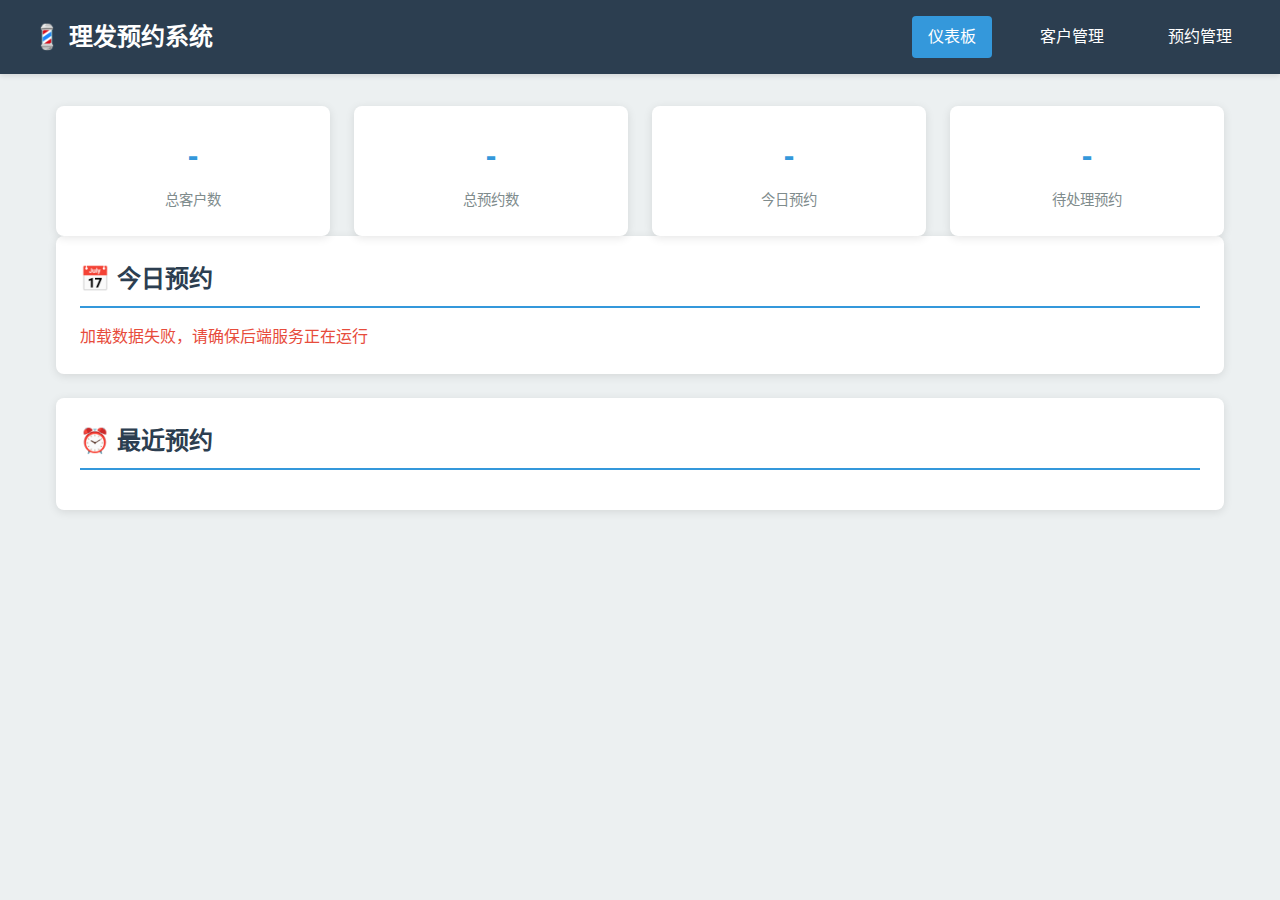
<file: frontend/index.html>
<!DOCTYPE html>
<html lang="zh-CN">
<head>
    <meta charset="UTF-8">
    <meta name="viewport" content="width=device-width, initial-scale=1.0">
    <title>理发预约系统 - 仪表板</title>
    <link rel="stylesheet" href="css/style.css">
</head>
<body>
    <nav class="navbar">
        <h1>💈 理发预约系统</h1>
        <div class="nav-links">
            <a href="index.html" class="active">仪表板</a>
            <a href="customers.html">客户管理</a>
            <a href="appointments.html">预约管理</a>
        </div>
    </nav>

    <div class="container">
        <div class="stats-grid">
            <div class="stat-card">
                <h3 id="totalCustomers">-</h3>
                <p>总客户数</p>
            </div>
            <div class="stat-card">
                <h3 id="totalAppointments">-</h3>
                <p>总预约数</p>
            </div>
            <div class="stat-card">
                <h3 id="todayAppointments">-</h3>
                <p>今日预约</p>
            </div>
            <div class="stat-card">
                <h3 id="pendingAppointments">-</h3>
                <p>待处理预约</p>
            </div>
        </div>

        <div class="card">
            <h2>📅 今日预约</h2>
            <div id="todayAppointmentsList">
                <p>加载中...</p>
            </div>
        </div>

        <div class="card">
            <h2>⏰ 最近预约</h2>
            <div id="recentAppointmentsList">
                <p>加载中...</p>
            </div>
        </div>
    </div>

    <script src="js/api.js"></script>
    <script src="js/dashboard.js"></script>
</body>
</html>
</file>
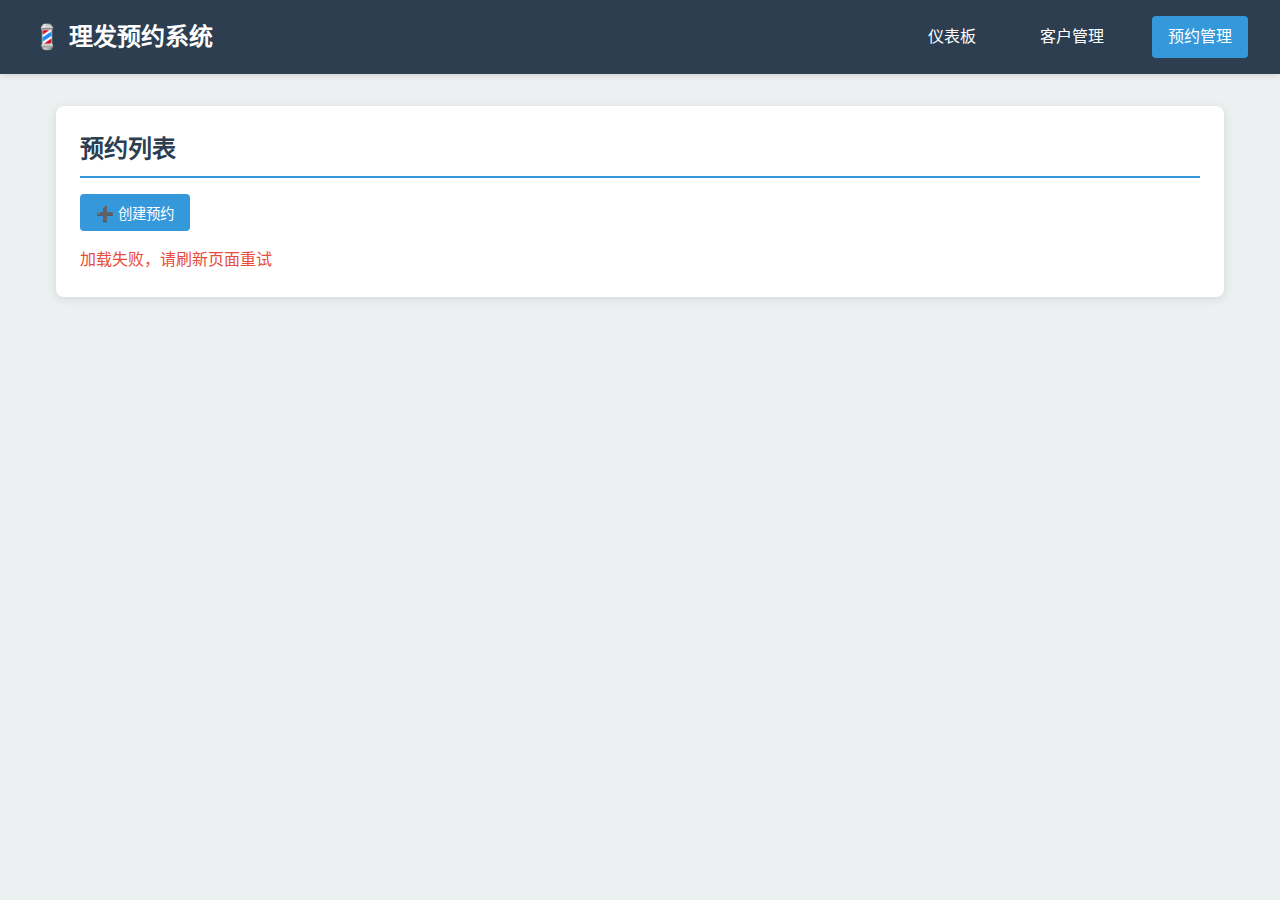
<file: frontend/appointments.html>
<!DOCTYPE html>
<html lang="zh-CN">
<head>
    <meta charset="UTF-8">
    <meta name="viewport" content="width=device-width, initial-scale=1.0">
    <title>预约管理 - 理发预约系统</title>
    <link rel="stylesheet" href="css/style.css">
</head>
<body>
    <nav class="navbar">
        <h1>💈 理发预约系统</h1>
        <div class="nav-links">
            <a href="index.html">仪表板</a>
            <a href="customers.html">客户管理</a>
            <a href="appointments.html" class="active">预约管理</a>
        </div>
    </nav>

    <div class="container">
        <div class="card">
            <h2>预约列表</h2>
            <button class="btn btn-primary" onclick="openAppointmentModal()">➕ 创建预约</button>
            <div id="appointmentsTable" style="margin-top: 1rem;">
                <p>加载中...</p>
            </div>
        </div>
    </div>

    <!-- 添加/编辑预约模态框 -->
    <div id="appointmentModal" class="modal">
        <div class="modal-content">
            <div class="modal-header">
                <h2 id="appointmentModalTitle">创建预约</h2>
                <button class="modal-close" onclick="closeAppointmentModal()">&times;</button>
            </div>
            <form id="appointmentForm" onsubmit="saveAppointment(event)">
                <input type="hidden" id="appointmentId">
                <div class="form-group">
                    <label for="appointmentCustomer">客户 *</label>
                    <select id="appointmentCustomer" required>
                        <option value="">请选择客户</option>
                    </select>
                </div>
                <div class="form-group">
                    <label for="appointmentDate">日期 *</label>
                    <input type="date" id="appointmentDate" required>
                </div>
                <div class="form-group">
                    <label for="appointmentTime">时间 *</label>
                    <input type="time" id="appointmentTime" required>
                </div>
                <div class="form-group">
                    <label for="appointmentNotes">备注</label>
                    <textarea id="appointmentNotes" rows="3"></textarea>
                </div>
                <div class="form-group">
                    <label for="appointmentStatus">状态</label>
                    <select id="appointmentStatus">
                        <option value="pending">待处理</option>
                        <option value="confirmed">已确认</option>
                        <option value="completed">已完成</option>
                        <option value="cancelled">已取消</option>
                    </select>
                </div>
                <div class="modal-footer">
                    <button type="button" class="btn" onclick="closeAppointmentModal()">取消</button>
                    <button type="submit" class="btn btn-primary">保存</button>
                </div>
            </form>
        </div>
    </div>

    <script src="js/api.js"></script>
    <script src="js/appointments.js"></script>
</body>
</html>
</file>
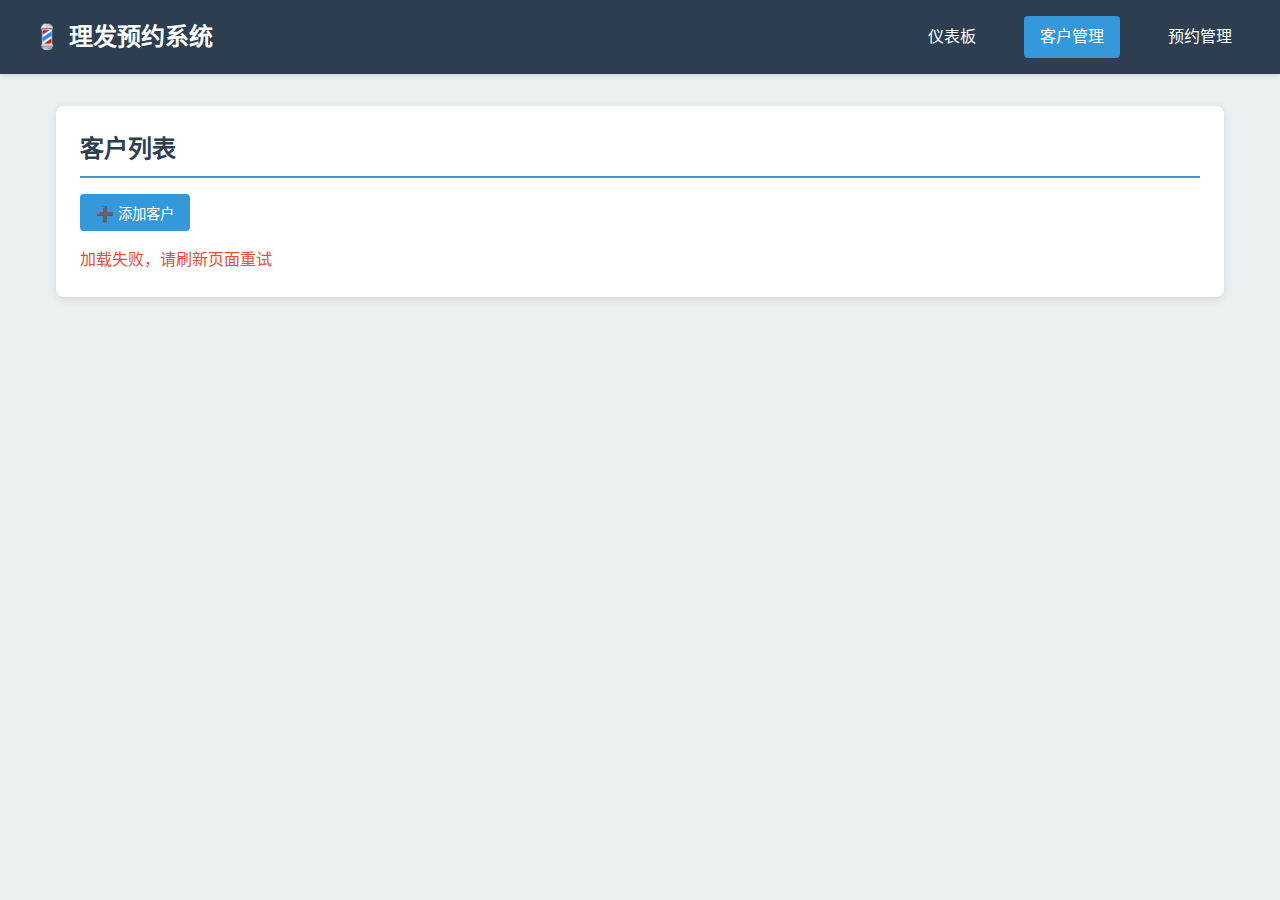
<file: frontend/customers.html>
<!DOCTYPE html>
<html lang="zh-CN">
<head>
    <meta charset="UTF-8">
    <meta name="viewport" content="width=device-width, initial-scale=1.0">
    <title>客户管理 - 理发预约系统</title>
    <link rel="stylesheet" href="css/style.css">
</head>
<body>
    <nav class="navbar">
        <h1>💈 理发预约系统</h1>
        <div class="nav-links">
            <a href="index.html">仪表板</a>
            <a href="customers.html" class="active">客户管理</a>
            <a href="appointments.html">预约管理</a>
        </div>
    </nav>

    <div class="container">
        <div class="card">
            <h2>客户列表</h2>
            <button class="btn btn-primary" onclick="openCustomerModal()">➕ 添加客户</button>
            <div id="customersTable" style="margin-top: 1rem;">
                <p>加载中...</p>
            </div>
        </div>
    </div>

    <!-- 添加/编辑客户模态框 -->
    <div id="customerModal" class="modal">
        <div class="modal-content">
            <div class="modal-header">
                <h2 id="modalTitle">添加客户</h2>
                <button class="modal-close" onclick="closeCustomerModal()">&times;</button>
            </div>
            <form id="customerForm" onsubmit="saveCustomer(event)">
                <input type="hidden" id="customerId">
                <div class="form-group">
                    <label for="customerName">姓名 *</label>
                    <input type="text" id="customerName" required>
                </div>
                <div class="form-group">
                    <label for="customerPhone">电话 *</label>
                    <input type="tel" id="customerPhone" required>
                </div>
                <div class="modal-footer">
                    <button type="button" class="btn" onclick="closeCustomerModal()">取消</button>
                    <button type="submit" class="btn btn-primary">保存</button>
                </div>
            </form>
        </div>
    </div>

    <script src="js/api.js"></script>
    <script src="js/customers.js"></script>
</body>
</html>
</file>
<file: frontend/css/style.css>
/* 全局样式 */
* {
    margin: 0;
    padding: 0;
    box-sizing: border-box;
}

:root {
    --primary-color: #2c3e50;
    --secondary-color: #3498db;
    --success-color: #27ae60;
    --warning-color: #f39c12;
    --danger-color: #e74c3c;
    --light-bg: #ecf0f1;
    --border-color: #bdc3c7;
}

body {
    font-family: 'Segoe UI', Tahoma, Geneva, Verdana, sans-serif;
    background-color: var(--light-bg);
    color: var(--primary-color);
    line-height: 1.6;
}

/* 导航栏 */
.navbar {
    background-color: var(--primary-color);
    padding: 1rem 2rem;
    display: flex;
    justify-content: space-between;
    align-items: center;
    box-shadow: 0 2px 5px rgba(0,0,0,0.1);
}

.navbar h1 {
    color: white;
    font-size: 1.5rem;
}

.nav-links {
    display: flex;
    gap: 2rem;
}

.nav-links a {
    color: white;
    text-decoration: none;
    padding: 0.5rem 1rem;
    border-radius: 4px;
    transition: background-color 0.3s;
}

.nav-links a:hover, .nav-links a.active {
    background-color: var(--secondary-color);
}

/* 容器 */
.container {
    max-width: 1200px;
    margin: 2rem auto;
    padding: 0 1rem;
}

/* 卡片 */
.card {
    background: white;
    border-radius: 8px;
    padding: 1.5rem;
    margin-bottom: 1.5rem;
    box-shadow: 0 2px 10px rgba(0,0,0,0.1);
}

.card h2 {
    margin-bottom: 1rem;
    color: var(--primary-color);
    border-bottom: 2px solid var(--secondary-color);
    padding-bottom: 0.5rem;
}

/* 表格 */
table {
    width: 100%;
    border-collapse: collapse;
}

table th, table td {
    padding: 0.75rem;
    text-align: left;
    border-bottom: 1px solid var(--border-color);
}

table th {
    background-color: var(--primary-color);
    color: white;
}

table tbody tr:hover {
    background-color: #f5f5f5;
}

/* 按钮 */
.btn {
    padding: 0.5rem 1rem;
    border: none;
    border-radius: 4px;
    cursor: pointer;
    font-size: 0.9rem;
    transition: opacity 0.3s;
}

.btn:hover {
    opacity: 0.9;
}

.btn-primary { background-color: var(--secondary-color); color: white; }
.btn-success { background-color: var(--success-color); color: white; }
.btn-warning { background-color: var(--warning-color); color: white; }
.btn-danger { background-color: var(--danger-color); color: white; }
.btn-sm { padding: 0.25rem 0.5rem; font-size: 0.8rem; }

/* 表单 */
.form-group {
    margin-bottom: 1rem;
}

.form-group label {
    display: block;
    margin-bottom: 0.5rem;
    font-weight: 500;
}

.form-group input, .form-group select, .form-group textarea {
    width: 100%;
    padding: 0.5rem;
    border: 1px solid var(--border-color);
    border-radius: 4px;
    font-size: 1rem;
}

.form-group input:focus, .form-group select:focus, .form-group textarea:focus {
    outline: none;
    border-color: var(--secondary-color);
}

/* 模态框 */
.modal {
    display: none;
    position: fixed;
    top: 0;
    left: 0;
    width: 100%;
    height: 100%;
    background-color: rgba(0,0,0,0.5);
    z-index: 1000;
    justify-content: center;
    align-items: center;
}

.modal.active {
    display: flex;
}

.modal-content {
    background: white;
    padding: 2rem;
    border-radius: 8px;
    width: 90%;
    max-width: 500px;
}

.modal-header {
    display: flex;
    justify-content: space-between;
    align-items: center;
    margin-bottom: 1.5rem;
}

.modal-close {
    background: none;
    border: none;
    font-size: 1.5rem;
    cursor: pointer;
}

.modal-footer {
    margin-top: 1.5rem;
    display: flex;
    gap: 1rem;
    justify-content: flex-end;
}

/* 统计卡片 */
.stats-grid {
    display: grid;
    grid-template-columns: repeat(auto-fit, minmax(250px, 1fr));
    gap: 1.5rem;
}

.stat-card {
    background: white;
    padding: 1.5rem;
    border-radius: 8px;
    box-shadow: 0 2px 10px rgba(0,0,0,0.1);
    text-align: center;
}

.stat-card h3 {
    font-size: 2rem;
    color: var(--secondary-color);
    margin-bottom: 0.5rem;
}

.stat-card p {
    color: #7f8c8d;
    font-size: 0.9rem;
}

/* 状态标签 */
.status-badge {
    padding: 0.25rem 0.5rem;
    border-radius: 4px;
    font-size: 0.8rem;
    font-weight: 500;
}

.status-pending { background-color: var(--warning-color); color: white; }
.status-confirmed { background-color: var(--success-color); color: white; }
.status-completed { background-color: var(--primary-color); color: white; }
.status-cancelled { background-color: var(--danger-color); color: white; }

/* 操作按钮组 */
.action-buttons {
    display: flex;
    gap: 0.5rem;
}

/* 响应式 */
@media (max-width: 768px) {
    .navbar {
        flex-direction: column;
        gap: 1rem;
    }

    .stats-grid {
        grid-template-columns: 1fr;
    }

    table {
        font-size: 0.9rem;
    }
}
</file>
